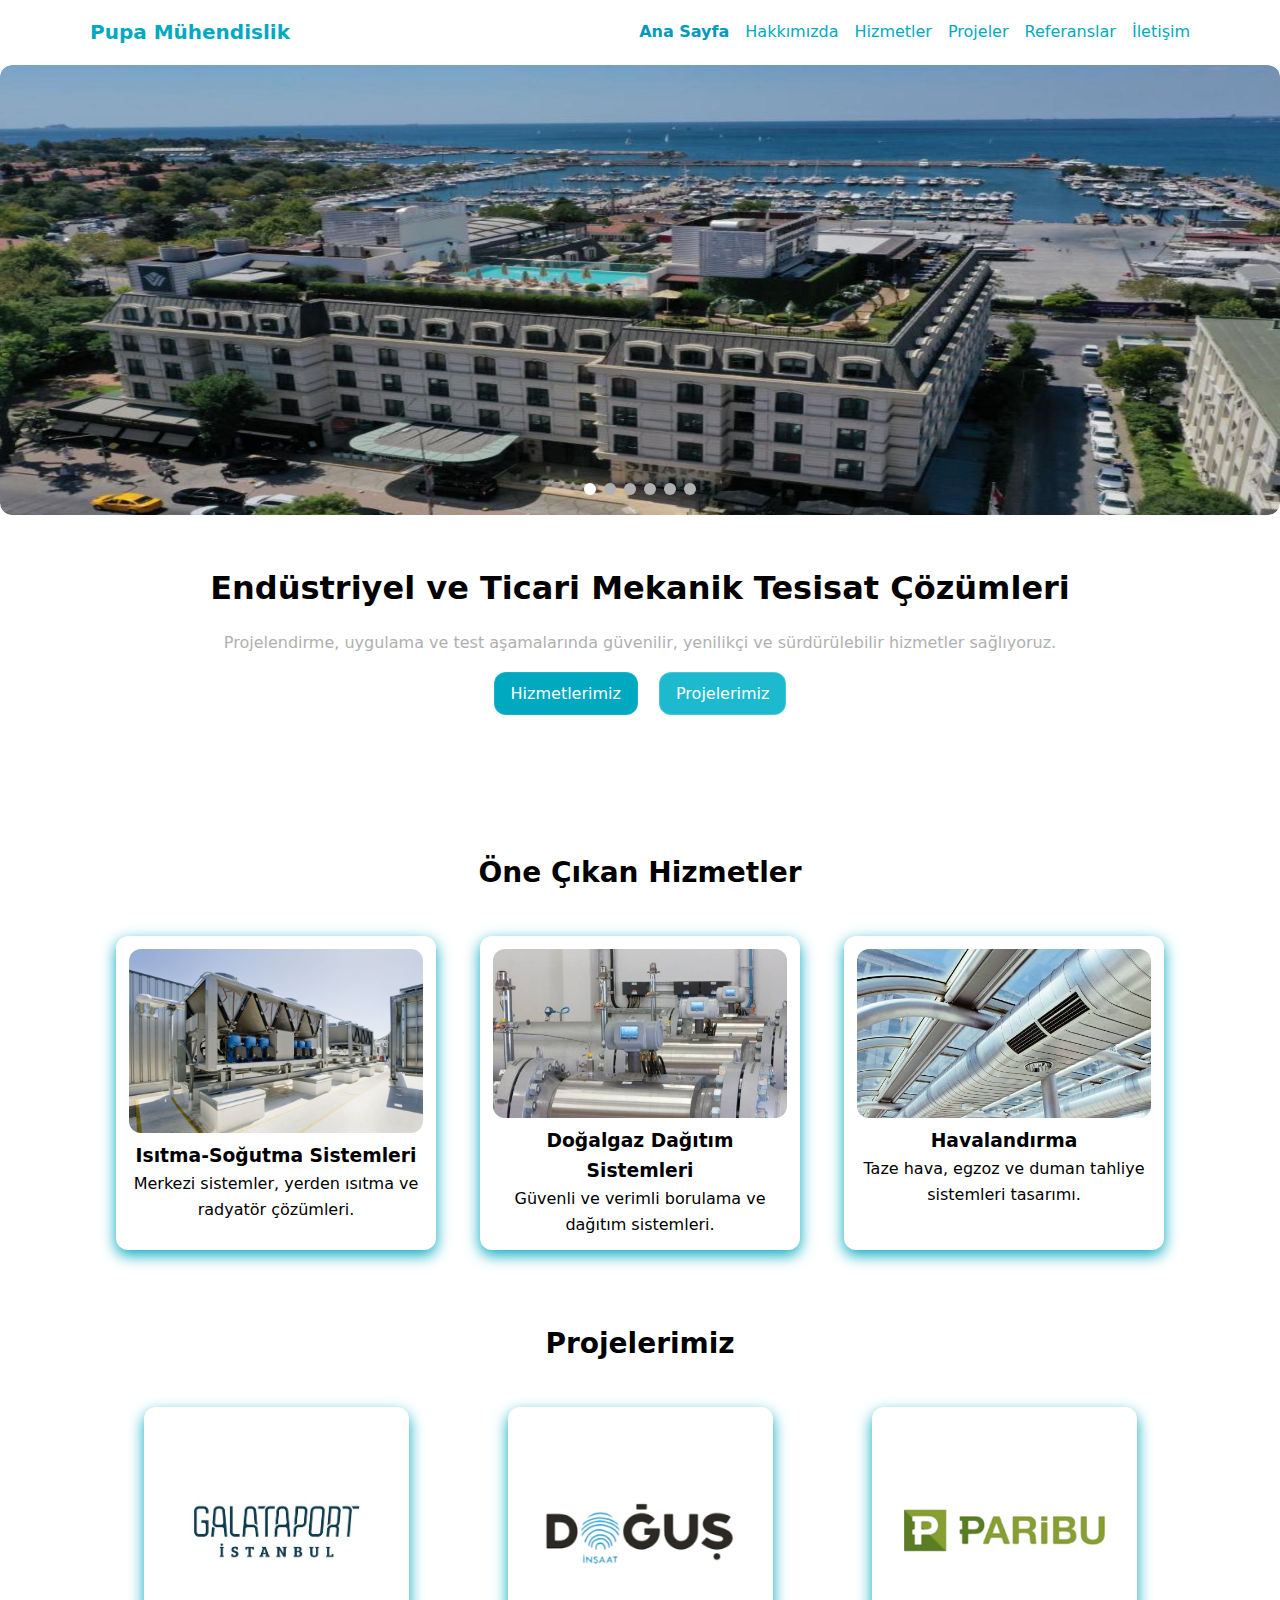
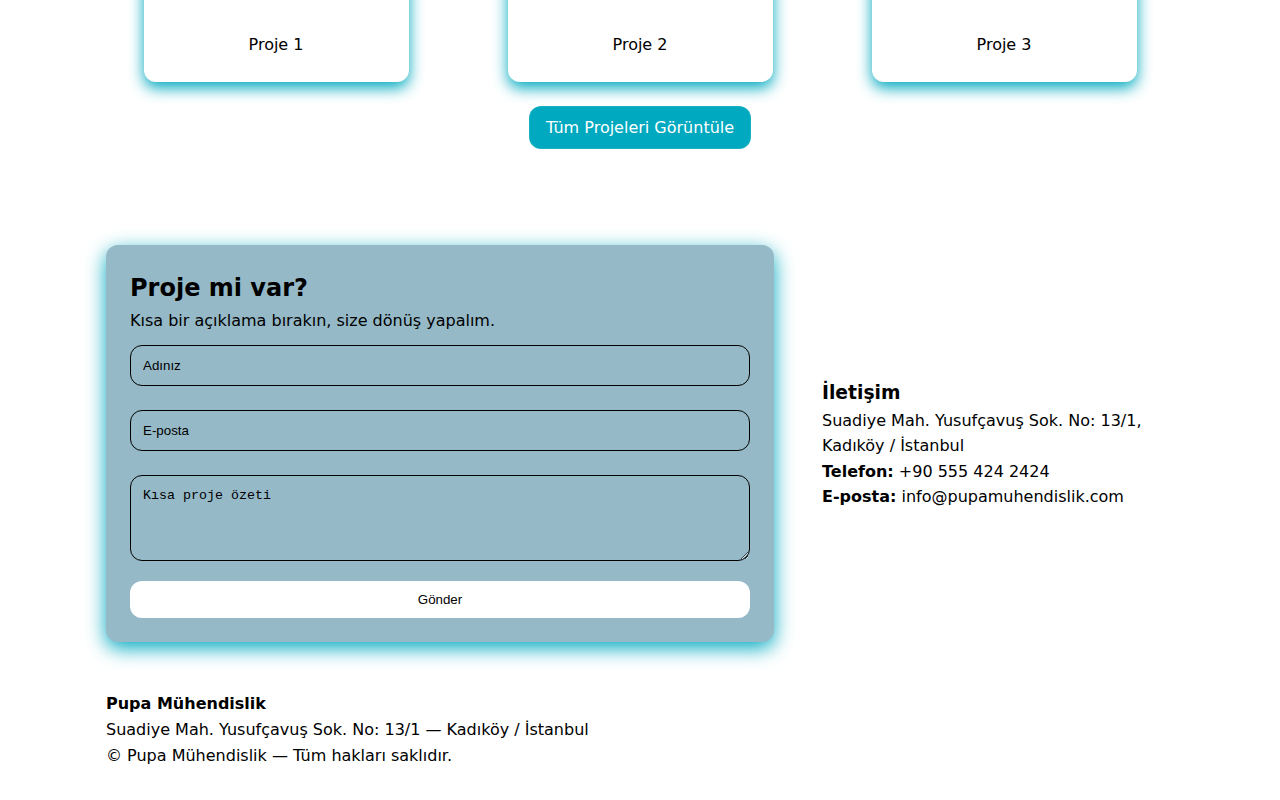
<file: index.html>
<!doctype html>
<html lang="tr">
<head>
  <meta charset="utf-8" />
  <meta name="viewport" content="width=device-width,initial-scale=1" />
  <title>Pupa Mühendislik — Ana Sayfa</title>
  <link rel="stylesheet" href="css/styles.css" />
  <script defer src="js/script.js"></script>
</head>
<body>
  <div id="preloader">
  <img src="img/slider1-1.jpg" alt="Logo">
</div>
  <header class="site-header">
    <div class="container header-inner">
      <a class="brand" href="index.html">Pupa Mühendislik</a>
      <button class="nav-toggle" aria-label="Menüyü aç"><span></span><span></span><span></span></button>
      <nav class="main-nav">
        <ul>
          <li><a href="index.html" class="active">Ana Sayfa</a></li>
          <li><a href="about.html">Hakkımızda</a></li>
          <li><a href="services.html">Hizmetler</a></li>
          <li><a href="projects.html">Projeler</a></li>
          <li><a href="references.html">Referanslar</a></li>
          <li><a href="contact.html" class="btn-contact">İletişim</a></li>
        </ul>
      </nav>
    </div>
  </header>

  <!-- Slider -->
  <section class="hero-slider">
    <div class="slides">
      <div class="slide active"><img src="img/slider2.jpg" alt="Slider 1"></div>
      <div class="slide"><img src="img/slider3.jpg" alt="Slider 2"></div>
      <div class="slide"><img src="img/slider4.jpg" alt="Slider 3"></div>
      <div class="slide"><img src="img/slider5.jpg" alt="Slider 4"></div>
      <div class="slide"><img src="img/slider6.jpg" alt="Slider 5"></div>
      <div class="slide"><img src="img/slider7.jpg" alt="Slider 6"></div>
    </div>
    <div class="dots"></div>
  </section>

  <!-- Hero Text -->
  <section class="hero-text">
    <div class="container">
      <h1>Endüstriyel ve Ticari Mekanik Tesisat Çözümleri</h1>
      <p class="lead">Projelendirme, uygulama ve test aşamalarında güvenilir, yenilikçi ve sürdürülebilir hizmetler sağlıyoruz.</p>
      <div class="hero-cta">
        <a href="services.html" class="btn">Hizmetlerimiz</a>
        <a href="projects.html" class="btn btn-outline">Projelerimiz</a>
      </div>
    </div>
  </section>

  <!-- Services Preview -->
  <section class="section services-preview">
    <div class="container">
      <h2 class="section-title">Öne Çıkan Hizmetler</h2>
      <div class="grid cols-3">
        <article class="card reveal">
          <img src="img/isitma.jpg" alt="Isıtma" />
          <h3>Isıtma-Soğutma Sistemleri</h3>
          <p>Merkezi sistemler, yerden ısıtma ve radyatör çözümleri.</p>
        </article>

        <article class="card reveal">
          <img src="img/dogalgaz.jpg" alt="Soğutma" />
          <h3>Doğalgaz Dağıtım Sistemleri</h3>
          <p>Güvenli ve verimli borulama ve dağıtım sistemleri.</p>
        </article>

        <article class="card reveal">
          <img src="img/havalandirma.jpg" alt="Havalandırma" />
          <h3>Havalandırma</h3>
          <p>Taze hava, egzoz ve duman tahliye sistemleri tasarımı.</p>
        </article>
      </div>
    </div>
  </section>

  <!-- Projects Preview -->
  <section class="section projects-home">
    <div class="container">
      <h2 class="section-title">Projelerimiz</h2>
      <div class="grid cols-3 projects-grid">
        <div class="project-detail"><div class="project-bg"><img src="img/resim10.jpg" alt=""></div><p>Proje 1</p></div>
        <div class="project-detail"><div class="project-bg"><img src="img/resim11.jpg" alt=""></div><p>Proje 2</p></div>
        <div class="project-detail"><div class="project-bg"><img src="img/resim12.jpg" alt=""></div><p>Proje 3</p></div>
      </div>
      <div style="text-align:center; margin-top:1.5rem;">
        <a href="projects.html" class="btn">Tüm Projeleri Görüntüle</a>
      </div>
    </div>
  </section>

  <!-- Quick Contact -->
  <section class="section quick-contact">
    <div class="container contact-grid">
      <div class="contact-card reveal">
        <h2>Proje mi var?</h2>
        <p>Kısa bir açıklama bırakın, size dönüş yapalım.</p>
        <form class="contact-form" id="quickContact" onsubmit="return false;">
          <input type="text" name="name" placeholder="Adınız" required />
          <input type="email" name="email" placeholder="E-posta" required />
          <textarea name="message" placeholder="Kısa proje özeti" rows="4" required></textarea>
          <button class="btn" type="submit">Gönder</button>
        </form>
      </div>

      <div class="contact-info reveal">
        <h3>İletişim</h3>
        <p>Suadiye Mah. Yusufçavuş Sok. No: 13/1, Kadıköy / İstanbul</p>
        <p><strong>Telefon:</strong> +90 555 424 2424</p>
        <p><strong>E-posta:</strong> info@pupamuhendislik.com</p>
      </div>
    </div>
  </section>

  <footer class="site-footer">
    <div class="container footer-inner">
      <div>
        <strong>Pupa Mühendislik</strong>
        <p>Suadiye Mah. Yusufçavuş Sok. No: 13/1 — Kadıköy / İstanbul</p>
      </div>
      <div>
        <p>© <span id="year"></span> Pupa Mühendislik — Tüm hakları saklıdır.</p>
      </div>
    </div>
  </footer>
</body>
</html>
</file>
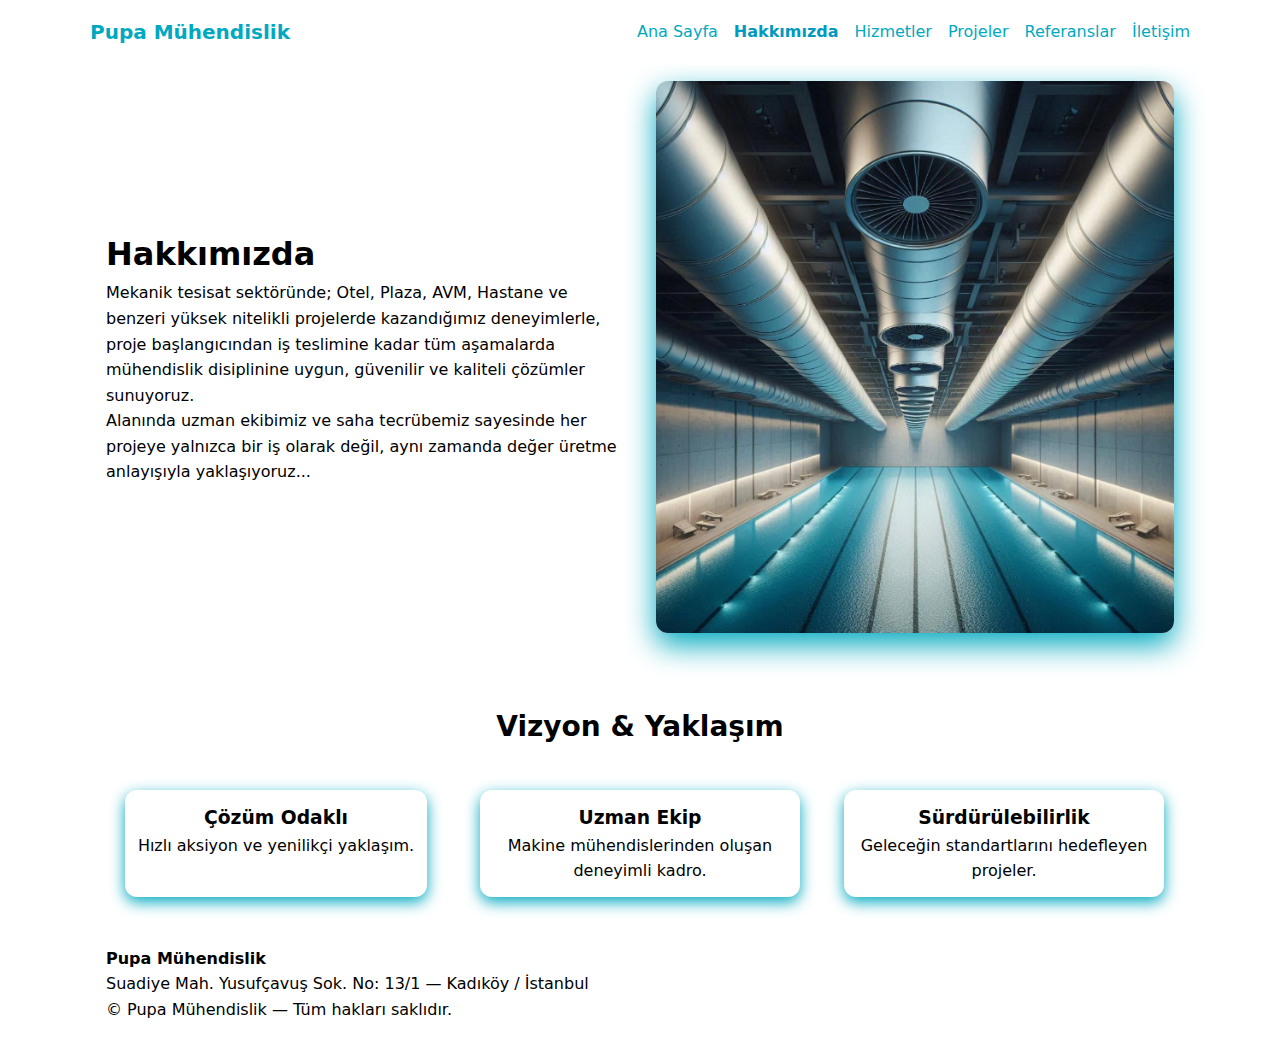
<file: about.html>
<!doctype html>
<html lang="tr">
<head>
  <meta charset="utf-8" />
  <meta name="viewport" content="width=device-width,initial-scale=1" />
  <title>Hakkımızda — Pupa Mühendislik</title>
  <link rel="stylesheet" href="css/styles.css" />
  <script defer src="js/script.js"></script>
</head>
<body class="theme-light">
  <header class="site-header">
    <div class="container header-inner">
      <a class="brand" href="index.html">Pupa Mühendislik</a>
      <button class="nav-toggle" aria-label="Menüyü aç"><span></span><span></span><span></span></button>
      <nav class="main-nav">
        <ul>
          <li><a href="index.html">Ana Sayfa</a></li>
          <li><a href="about.html" class="active">Hakkımızda</a></li>
          <li><a href="services.html">Hizmetler</a></li>
          <li><a href="projects.html">Projeler</a></li>
          <li><a href="references.html">Referanslar</a></li>
          <li><a href="contact.html" class="btn-contact">İletişim</a></li>
        </ul>
      </nav>
    </div>
  </header>

  <main>
    <section class="section about-hero">
      <div class="container about-inner">
        <div class="about-left">
          <h1>Hakkımızda</h1>
          <p>Mekanik tesisat sektöründe; Otel, Plaza, AVM, Hastane ve benzeri yüksek nitelikli projelerde kazandığımız deneyimlerle, proje başlangıcından iş teslimine kadar tüm aşamalarda mühendislik disiplinine uygun, güvenilir ve kaliteli çözümler sunuyoruz.</p>
          <p>Alanında uzman ekibimiz ve saha tecrübemiz sayesinde her projeye yalnızca bir iş olarak değil, aynı zamanda değer üretme anlayışıyla yaklaşıyoruz...</p>
        </div>
        <div class="about-right">
          <div class="about-image">
            <img src="img/Resim1.jpg" alt="Hakkımızda görsel">
          </div>
        </div>
      </div>
    </section>
    <section class="section values">
      <div class="container">
        <h2 class="section-title">Vizyon & Yaklaşım</h2>
        <div class="grid cols-3">
          <div class="feature card reveal">
            <h3>Çözüm Odaklı</h3>
            <p>Hızlı aksiyon ve yenilikçi yaklaşım.</p>
            <br>
          </div>
          <div class="feature card reveal">
            <h3>Uzman Ekip</h3>
            <p>Makine mühendislerinden oluşan deneyimli kadro.</p>
          </div>
          <div class="feature card reveal">
            <h3>Sürdürülebilirlik</h3>
            <p>Geleceğin standartlarını hedefleyen projeler.</p>
          </div>
        </div>
      </div>
    </section>
  </main>

  <footer class="site-footer">
    <div class="container footer-inner">
      <div>
        <strong>Pupa Mühendislik</strong>
        <p>Suadiye Mah. Yusufçavuş Sok. No: 13/1 — Kadıköy / İstanbul</p>
      </div>
      <div>
        <p>© <span id="year2"></span> Pupa Mühendislik — Tüm hakları saklıdır.</p>
      </div>
    </div>
  </footer>
</body>
</html>
</file>
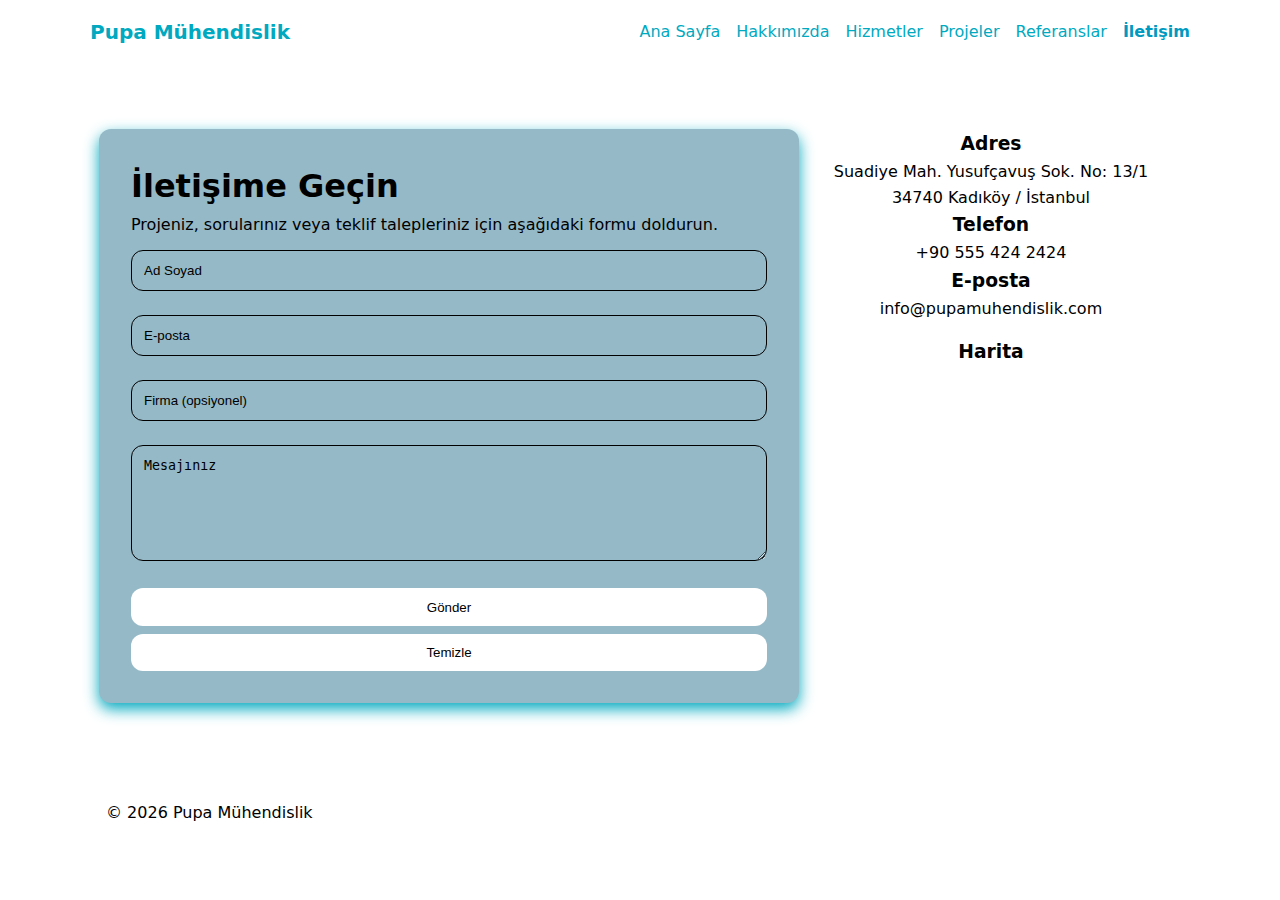
<file: contact.html>
<!doctype html>
<html lang="tr">
<head>
  <meta charset="utf-8" />
  <meta name="viewport" content="width=device-width,initial-scale=1" />
  <title>İletişim — Pupa Mühendislik</title>
  <link rel="stylesheet" href="css/styles.css" />
  <script defer src="js/script.js"></script>
</head>
<body>
  <header class="site-header">
    <div class="container header-inner">
      <a class="brand" href="index.html">Pupa Mühendislik</a>
      <button class="nav-toggle" aria-label="Menüyü aç"><span></span><span></span><span></span></button>
      <nav class="main-nav">
        <ul>
          <li><a href="index.html">Ana Sayfa</a></li>
          <li><a href="about.html">Hakkımızda</a></li>
          <li><a href="services.html">Hizmetler</a></li>
          <li><a href="projects.html">Projeler</a></li>
          <li><a href="references.html">Referanslar</a></li>
          <li><a href="contact.html" class="active btn-contact">İletişim</a></li>
        </ul>
      </nav>
    </div>
  </header>

  <main>
    <section class="section contact-section">
      <div class="container contact-page-grid">
        <div class="contact-left reveal">
          <h1>İletişime Geçin</h1>
          <p class="lead">Projeniz, sorularınız veya teklif talepleriniz için aşağıdaki formu doldurun.</p>

          <form id="contactForm" class="contact-form" onsubmit="handleContactSubmit(event)">
            <div class="form-row">
              <input type="text" name="name" placeholder="Ad Soyad" required />
              <input type="email" name="email" placeholder="E-posta" required />
            </div>
            <input type="text" name="company" placeholder="Firma (opsiyonel)" />
            <textarea name="message" placeholder="Mesajınız" rows="6" required></textarea>

            <div class="form-actions">
              <button class="btn" type="submit">Gönder</button>
              <button class="btn btn-outline" type="reset">Temizle</button>
            </div>
          </form>
        </div>

        <aside class="contact-right reveal">
          <div class="card">
            <h3>Adres</h3>
            <p>Suadiye Mah. Yusufçavuş Sok. No: 13/1<br/>34740 Kadıköy / İstanbul</p>
            <h3>Telefon</h3>
            <p>+90 555 424 2424</p>
            <h3>E-posta</h3>
            <p>info@pupamuhendislik.com</p>
          </div>

          <div class="card">
            <h3>Harita</h3>
            <div class="map-placeholder">
              <iframe
    src="https://www.google.com/maps/embed?pb=!1m18!1m12!1m3!1d3023.123456!2d29.054321!3d40.980123!2m3!1f0!2f0!3f0!3m2!1i1024!2i768!4f13.1!3m3!1m2!1s0x14caaaaa1111!2sSuadiye%20Mah.%20Yusuf%C3%A7av%C5%9F%20Sok.%20No%3A%201%2C%2034740%20Kad%C4%B1k%C3%B6y%20%2F%20%C4%B0stanbul!5e0!3m2!1str!2str!4v1234567890"
    width="100%"
    height="250"
    style="border:0;"
    allowfullscreen=""
    loading="lazy"
    referrerpolicy="no-referrer-when-downgrade">
  </iframe>
            </div>
          </div>
        </aside>
      </div>
    </section>
  </main>

  <footer class="site-footer">
    <div class="container footer-inner">
      <p>© <span id="year-contact"></span> Pupa Mühendislik</p>
    </div>
  </footer>

  <script>
    document.getElementById("year-contact").textContent = new Date().getFullYear();
  </script>
</body>
</html>
</file>
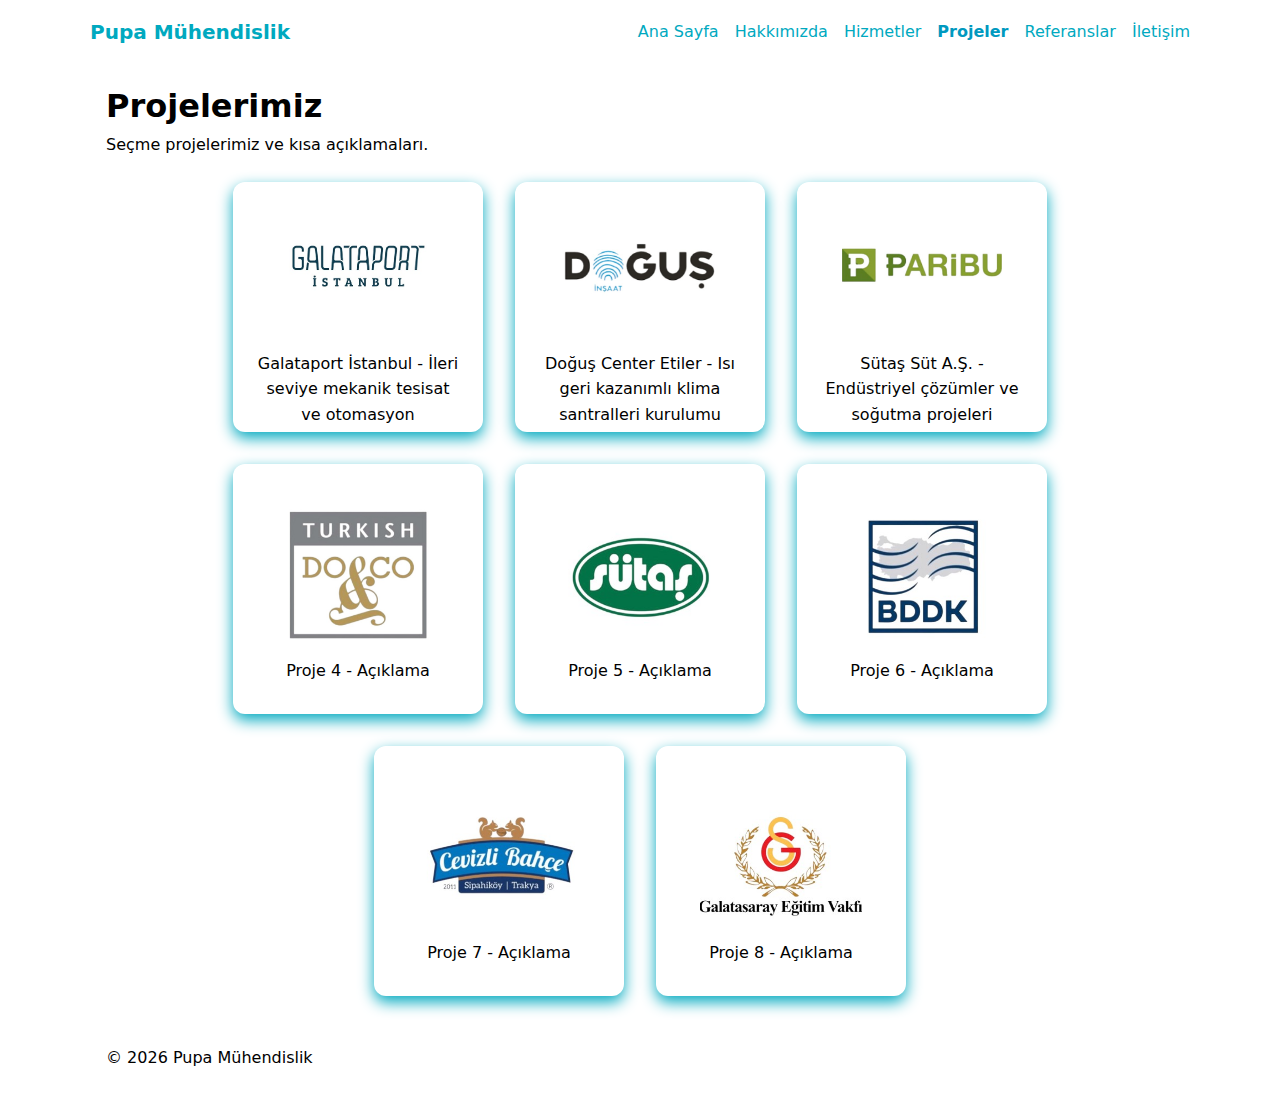
<file: projects.html>
<!doctype html>
<html lang="tr">
<head>
  <meta charset="utf-8" />
  <meta name="viewport" content="width=device-width,initial-scale=1" />
  <title>Projeler — Pupa Mühendislik</title>
  <link rel="stylesheet" href="css/styles.css" />
  <script defer src="js/script.js"></script>
</head>
<body>
  <header class="site-header">
    <div class="container header-inner">
      <a class="brand" href="index.html">Pupa Mühendislik</a>
      <button class="nav-toggle" aria-label="Menüyü aç"><span></span><span></span><span></span></button>
      <nav class="main-nav">
        <ul>
          <li><a href="index.html">Ana Sayfa</a></li>
          <li><a href="about.html">Hakkımızda</a></li>
          <li><a href="services.html">Hizmetler</a></li>
          <li><a href="projects.html" class="active">Projeler</a></li>
          <li><a href="references.html">Referanslar</a></li>
          <li><a href="contact.html" class="btn-contact">İletişim</a></li>
        </ul>
      </nav>
    </div>
  </header>

  <main>
    <section class="section projects-section">
      <div class="container">
        <h1>Projelerimiz</h1>
        <p class="lead">Seçme projelerimiz ve kısa açıklamaları.</p>

        <div class="grid cols-3 projects-list">
          <div class="project-detail card reveal">
            <img src="img/resim10.jpg" alt="Proje 1">
            <p>Galataport İstanbul - İleri seviye mekanik tesisat ve otomasyon</p>
          </div>
          <div class="project-detail card reveal">
            <img src="img/resim11.jpg" alt="Proje 2">
            <p>Doğuş Center Etiler - Isı geri kazanımlı klima santralleri kurulumu</p>
          </div>
          <div class="project-detail card reveal">
            <img src="img/resim12.jpg" alt="Proje 3">
            <p>Sütaş Süt A.Ş. - Endüstriyel çözümler ve soğutma projeleri</p>
          </div>
          <div class="project-detail card reveal">
            <img src="img/resim13.jpg" alt="Proje 4">
            <p>Proje 4 - Açıklama</p>
          </div>
          <div class="project-detail card reveal">
            <img src="img/resim14.jpg" alt="Proje 5">
            <p>Proje 5 - Açıklama</p>
          </div>
          <div class="project-detail card reveal">
            <img src="img/resim15.jpg" alt="Proje 6">
            <p>Proje 6 - Açıklama</p>
          </div>
          <div class="project-detail card reveal">
            <img src="img/resim16.jpg" alt="Proje 7">
            <p>Proje 7 - Açıklama</p>
          </div>
          <div class="project-detail card reveal">
            <img src="img/resim17.jpg" alt="Proje 8">
            <p>Proje 8 - Açıklama</p>
          </div>
        </div>
      </div>
    </section>
  </main>

  <footer class="site-footer">
    <div class="container footer-inner">
      <p>© <span id="year-projects"></span> Pupa Mühendislik</p>
    </div>
  </footer>

  <script>
    document.getElementById("year-projects").textContent = new Date().getFullYear();
  </script>
</body>
</html>
</file>
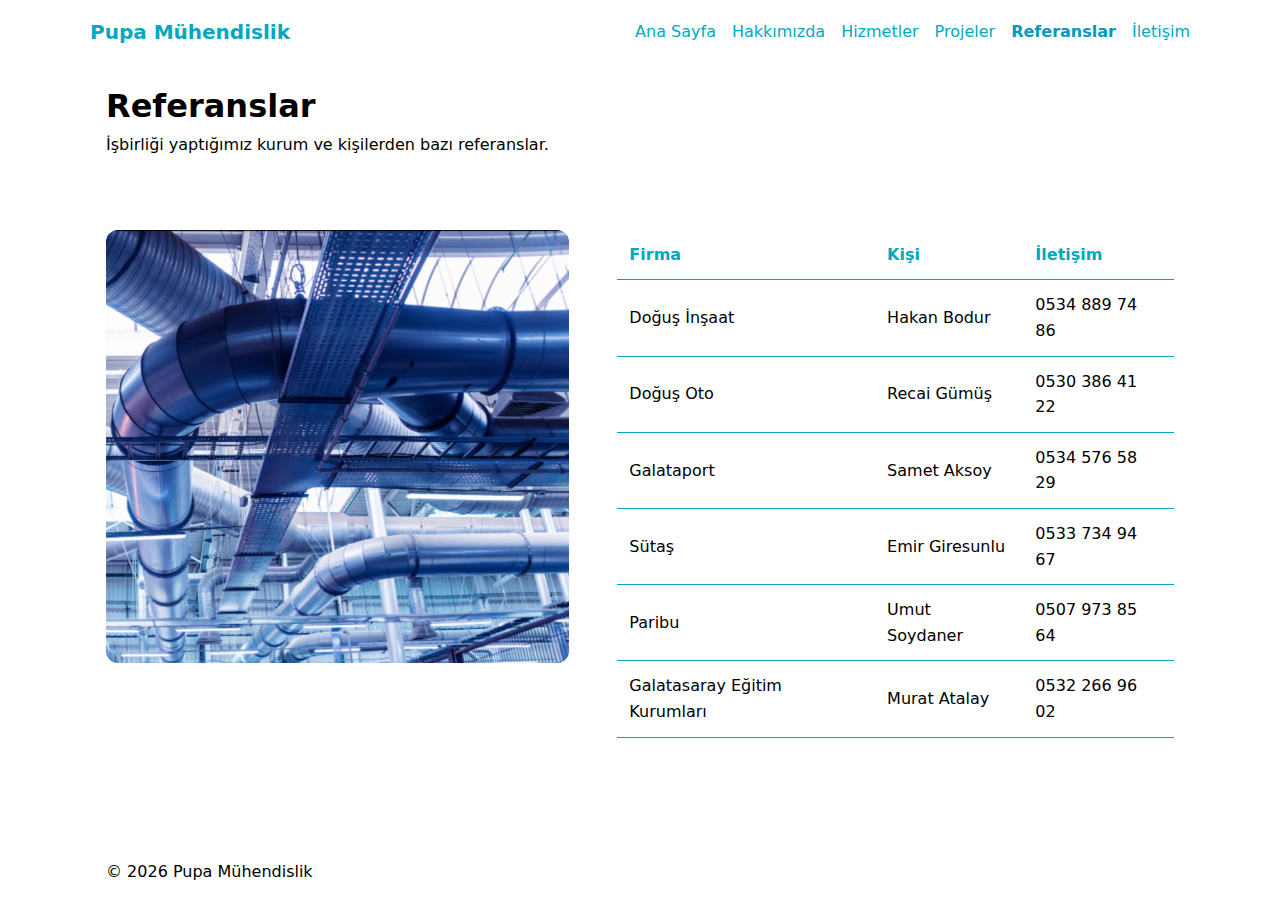
<file: references.html>
<!doctype html>
<html lang="tr">
<head>
  <meta charset="utf-8" />
  <meta name="viewport" content="width=device-width,initial-scale=1" />
  <title>Referanslar — Pupa Mühendislik</title>
  <link rel="stylesheet" href="css/styles.css" />
  <script defer src="js/script.js"></script>
</head>
<body>
  <header class="site-header">
    <div class="container header-inner">
      <a class="brand" href="index.html">Pupa Mühendislik</a>
      <button class="nav-toggle" aria-label="Menüyü aç"><span></span><span></span><span></span></button>
      <nav class="main-nav">
        <ul>
          <li><a href="index.html">Ana Sayfa</a></li>
          <li><a href="about.html">Hakkımızda</a></li>
          <li><a href="services.html">Hizmetler</a></li>
          <li><a href="projects.html">Projeler</a></li>
          <li><a href="references.html" class="active">Referanslar</a></li>
          <li><a href="contact.html" class="btn-contact">İletişim</a></li>
        </ul>
      </nav>
    </div>
  </header>

  <main>
    <section class="section">
      <div class="container">
        <h1>Referanslar</h1>
        <p class="lead">İşbirliği yaptığımız kurum ve kişilerden bazı referanslar.</p>

        <div class="refs-layout references-section">
          <!-- Görsel -->
          <div class="refs-image reveal">
            <img src="img/Resim8.jpg" alt="Referans görsel" />
          </div>

          <!-- Tablo -->
          <div class="refs-table reveal">
            <table>
              <thead>
                <tr><th>Firma</th><th>Kişi</th><th>İletişim</th></tr>
              </thead>
              <tbody>
                <tr><td>Doğuş İnşaat</td><td>Hakan Bodur</td><td>0534 889 74 86</td></tr>
                <tr><td>Doğuş Oto</td><td>Recai Gümüş</td><td>0530 386 41 22</td></tr>
                <tr><td>Galataport</td><td>Samet Aksoy</td><td>0534 576 58 29</td></tr>
                <tr><td>Sütaş</td><td>Emir Giresunlu</td><td>0533 734 94 67</td></tr>
                <tr><td>Paribu</td><td>Umut Soydaner</td><td>0507 973 85 64</td></tr>
                <tr><td>Galatasaray Eğitim Kurumları</td><td>Murat Atalay</td><td>0532 266 96 02</td></tr>
              </tbody>
            </table>
          </div>
        </div>
      </div>
    </section>
  </main>

  <footer class="site-footer">
    <div class="container footer-inner">
      <p>© <span id="year-references"></span> Pupa Mühendislik</p>
    </div>
  </footer>

  <script>
    document.getElementById("year-references").textContent = new Date().getFullYear();
  </script>
</body>
</html>
</file>
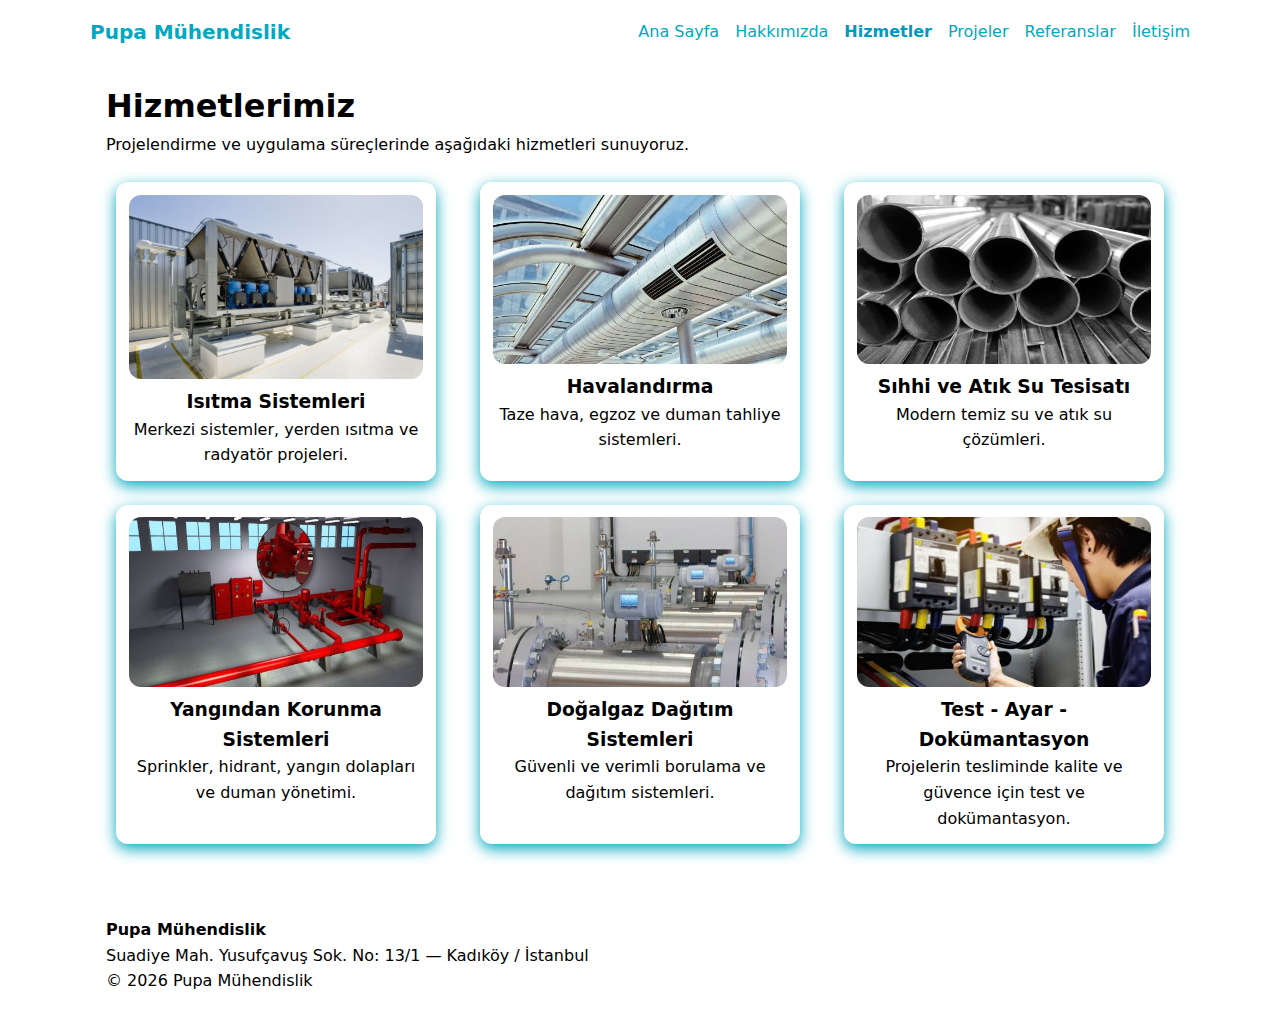
<file: services.html>
<!doctype html>
<html lang="tr">
<head>
  <meta charset="utf-8" />
  <meta name="viewport" content="width=device-width,initial-scale=1" />
  <title>Hizmetler — Pupa Mühendislik</title>
  <link rel="stylesheet" href="css/styles.css" />
  <script defer src="js/script.js"></script>
</head>
<body>
  <header class="site-header">
    <div class="container header-inner">
      <a class="brand" href="index.html">Pupa Mühendislik</a>
      <button class="nav-toggle" aria-label="Menüyü aç"><span></span><span></span><span></span></button>
      <nav class="main-nav">
        <ul>
          <li><a href="index.html">Ana Sayfa</a></li>
          <li><a href="about.html">Hakkımızda</a></li>
          <li><a href="services.html" class="active">Hizmetler</a></li>
          <li><a href="projects.html">Projeler</a></li>
          <li><a href="references.html">Referanslar</a></li>
          <li><a href="contact.html" class="btn-contact">İletişim</a></li>
        </ul>
      </nav>
    </div>
  </header>

  <main>
    <section class="section services-section">
      <div class="container">
        <h1>Hizmetlerimiz</h1>
        <p class="lead">Projelendirme ve uygulama süreçlerinde aşağıdaki hizmetleri sunuyoruz.</p>

        <div class="grid cols-3 services-list">
          <article class="service card reveal">
            <img src="img/isitma.jpg" alt="Isıtma-Soğutma Sistemleri" />
            <h3>Isıtma Sistemleri</h3>
            <p>Merkezi sistemler, yerden ısıtma ve radyatör projeleri.</p>
          </article>

          <article class="service card reveal">
            <img src="img/havalandirma.jpg" alt="Havalandırma" />
            <h3>Havalandırma</h3>
            <p>Taze hava, egzoz ve duman tahliye sistemleri.</p>
          </article>

          <article class="service card reveal">
            <img src="img/tesisat.jpg" alt="Sıhhi Tesisat" />
            <h3>Sıhhi ve Atık Su Tesisatı</h3>
            <p>Modern temiz su ve atık su çözümleri.</p>
          </article>

          <article class="service card reveal">
            <img src="img/yangin.jpg" alt="Yangın" />
            <h3>Yangından Korunma Sistemleri</h3>
            <p>Sprinkler, hidrant, yangın dolapları ve duman yönetimi.</p>
          </article>

          <article class="service card reveal">
            <img src="img/dogalgaz.jpg" alt="Doğalgaz" />
            <h3>Doğalgaz Dağıtım Sistemleri</h3>
            <p>Güvenli ve verimli borulama ve dağıtım sistemleri.</p>
          </article>

          <article class="service card reveal">
            <img src="img/test.jpg" alt="Test ve Dokümantasyon" />
            <h3>Test - Ayar - Dokümantasyon</h3>
            <p>Projelerin tesliminde kalite ve güvence için test ve dokümantasyon.</p>
          </article>
        </div>
      </div>
    </section>
  </main>

  <footer class="site-footer">
    <div class="container footer-inner">
      <div>
        <strong>Pupa Mühendislik</strong>
        <p>Suadiye Mah. Yusufçavuş Sok. No: 13/1 — Kadıköy / İstanbul</p>
      </div>
      <div>
        <p>© <span id="year-services"></span> Pupa Mühendislik</p>
      </div>
    </div>
  </footer>

  <script>
    document.getElementById("year-services").textContent = new Date().getFullYear();
  </script>
</body>
</html>
</file>
<file: css/styles.css>
/* ===============================
   Global Variables & Reset
=================================*/
:root {
  --bg: #ffffff;
  --surface: #ffffff;
  --text: #00000;
  --muted: #b0b0b0;
  --accent: #ffffff;
  --shadow: #00a9bf;
  --radius: 12px;
  --gap: 1.5rem;
  --container: 1100px;
  --blue: #00a9bf;
  font-family: "Poppins", Inter, system-ui, -apple-system, "Segoe UI", Roboto, Arial, sans-serif;
  line-height: 1.6;
}

* { box-sizing: border-box; margin:0; padding:0; }
html, body { height:100%; background-color: var(--bg); color: var(--text); }
img { max-width: 100%; display: block; }
a { text-decoration: none; color: var(--muted); transition: all 0.2s; }
a:hover { color: var(--accent); }

/* ===============================
   Container
=================================*/
.container { max-width: var(--container); margin: 0 auto; padding: 1rem; }

/* ===============================
   Header
=================================*/
.site-header {
  position: sticky; top:0; z-index: 100;
  background-color: var(--surface);
  border-bottom: 1px solid rgba(255,255,255,0.05);
}
.header-inner { display: flex; align-items: center; justify-content: space-between; padding: 1rem 0; }
.brand { font-weight: 700; font-size: 1.25rem; color: var(--blue); }
.main-nav ul { display: flex; list-style: none; gap: 1rem; }
.main-nav a { color: var(--blue); }
.main-nav a.active { color: #0099bf; font-weight: 600; }
.nav-toggle { display: none; background:none; border:none; cursor:pointer; flex-direction: column; justify-content: space-around; height: 24px; width: 30px; }
.nav-toggle span { display: block; height: 2px; width: 100%; background: var(--blue); border-radius: 2px; }

/* ===============================
   Hero Slider
=================================*/
.hero-slider { position: relative; width: 100%; overflow: hidden; margin-bottom: 2rem; border-radius: var(--radius); }
.slides { display: flex; transition: transform 0.7s ease-in-out; }
.slide { min-width: 100%; transition: opacity 0.7s ease-in-out; }
.slide img { width: 100%; height: 450px; object-fit: fill; border-radius: var(--radius); display: block; }
.dots { position: absolute; bottom: 20px; left:50%; transform: translateX(-50%); display:flex; gap:8px; z-index:10; }
.dot { width: 12px; height: 12px; border-radius: 50%; background: var(--muted); cursor:pointer; transition: all 0.3s; }
.dot.active { background: var(--accent); }

/* ===============================
   Hero Text
=================================*/
.hero-text { text-align: center; margin-bottom: 4rem; }
.hero-text h1 { font-size: 2rem; margin-bottom: 1rem; }
.hero-text .lead { color: var(--muted); margin-bottom: 1rem; }
.hero-cta .btn { margin: 0 0.5rem; }

/* ===============================
   Buttons
=================================*/
.btn { display: inline-block; padding: 0.5rem 1rem; border-radius: var(--radius); background: var(--blue); border: 1px solid rgba(255,255,255,0.1); color: var(--accent); cursor:pointer; transition: all 0.2s; }
.btn:hover { transform: translateY(-2px); box-shadow: 0 5px 15px var(--shadow); }
.btn-outline { background-color: #1dbacf; border:1px solid rgba(255,255,255,0.2); }

/* ===============================
   Grid / Cards
=================================*/
.grid { display: grid; gap: var(--gap); justify-items: center; }
.cols-3 { grid-template-columns: repeat(3, 1fr); }
.cols-2 { grid-template-columns: repeat(2, 1fr); }
.card { background: var(--surface); padding:0.8rem; border-radius: var(--radius); box-shadow: 0 5px 15px var(--shadow); transition: transform 0.2s; max-width: 320px; text-align: center; }
.card:hover { transform: translateY(-3px); }
.card img { border-radius: var(--radius); margin-bottom: 0.5rem; max-height: 200px; object-fit: cover; }

/* ===============================
   Projects
=================================*/
.project-detail {
  background: var(--surface);
  border-radius: var(--radius);
  padding: 2rem; /* Kart içi boşluk arttı */
  box-shadow: 0 6px 15px var(--shadow);
  text-align: center;
  max-width: 265px;  /* Kart genişliğini burada artırabilirsin */
  height: 275px;      /* Kart yüksekliği */
  display: flex;
  flex-direction: column;
  justify-content: center;
  align-items: center;
}

.projects-grid {
  display: grid;
  grid-template-columns: repeat(3, 1fr);
  gap: 1; /* Kartlar arası boşluk */
  justify-content: center; /* Ortalar */
}

/* Sadece projeler sayfasındaki project-detail kartları */
.projects-section .projects-list {
  margin-top: 1.5rem;
  display: flex;
  flex-wrap: wrap;
  justify-content: center; /* Kartları yatayda ortalar */
  gap: 2rem; /* Kartlar arası boşluk */
}

.projects-section .project-detail {
  background: var(--surface);
  border-radius: var(--radius);
  padding: 1.5rem;
  box-shadow: 0 6px 15px var(--shadow);
  text-align: center;
  max-width: 250px; /* Kart genişliği */
  min-width: 250px; /* Küçük ekranlarda kartlar daralmasın */
  height: 250px;    /* Kart yüksekliği */
  display: flex;
  flex-direction: column;
  justify-content: center;
  align-items: center;
}

.projects-section .project-detail img {
  max-height: 160px;
  width: auto;
  margin-bottom: 0.3rem;
  object-fit: contain;
}

/* ===============================
   References
=================================*/
/* ===============================
   References
=================================*/
.references-section {
  padding: 3rem 0;
}

.references-container {
  max-width: 1200px; /* Container genişliği */
  margin: 0 auto;    /* Ortala */
  display: flex;
  gap: 2rem;
  flex-wrap: wrap;
  justify-content: center; /* İçerikleri yatayda ortala */
  align-items: flex-start;
}

.references-image {
  flex: 1 1 400px; /* Görsel kısmı */
  text-align: center;
}

.references-image img {
  max-width: 100%;
  border-radius: 12px;
}

.references-info {
  flex: 1 1 400px; /* Firma/iletişim kısmı */
  background: var(--surface);
  padding: 1.5rem;
  border-radius: var(--radius);
  box-shadow: 0 6px 15px var(--shadow);
}

.references-info table {
  width: 100%;
  border-collapse: collapse;
  color: var(--text);
}

.references-info th,
.references-info td {
  padding: 0.75rem;
  border-bottom: 1px solid rgba(255, 255, 255, 0.1);
  text-align: left;
}

.references-info th {
  font-weight: 600;
  color: var(--accent);
}

/* Responsive */
@media (max-width: 1024px) {
  .references-container {
    flex-direction: column;
    align-items: center;
  }
  .references-image,
  .references-info {
    flex: 1 1 100%;
  }
}

.refs-layout {
  display: flex;
  gap: 3rem; /* Görsel ve tablo arası boşluk */
  flex-wrap: wrap;
  align-items: flex-start;
}

.refs-image {
  flex: 1 1 370px; /* Maksimum genişlik 400px, responsive */
}

.refs-image img {
  width: 100%;
  border-radius: var(--radius);
  object-fit: cover;
}

.refs-table {
  flex: 2 1 370px; /* Tablo kısmı genişler */
  overflow-x: auto; /* Taşmaları önlemek için */
}

.refs-table table {
  width: 100%;
  border-collapse: collapse;
  color: var(--text);
}

.refs-table th, .refs-table td {
  padding: 0.75rem;
  border-bottom: 1px solid var(--blue);
  text-align: left;
}

.refs-table th {
  font-weight: 600;
  color: var(--blue);
}

.references-section {
  margin: 1.5rem 0 1.5rem 0;
}

/* Responsive */
@media (max-width: 768px) {
  .refs-layout {
    flex-direction: column;
  }
  .refs-image, .refs-table {
    flex: 1 1 100%;
  }
}

/* ===============================
   Contact
=================================*/
.contact-section {
  padding: 3rem 1rem;
  overflow-x: hidden;
}

.contact-page-grid {
  display: flex;
  gap: 2rem;
  flex-wrap: wrap;
  justify-content: center;
  max-width: 1200px; /* Sayfa içi sınırlama */
  margin: 0 auto;
  box-sizing: border-box;
}

/* Sol taraf (Form) */
.contact-left {
  background: #95B9C7;
  padding: 2rem;
  border-radius: var(--radius);
  box-shadow: 0 6px 15px var(--shadow);
  flex: 1 1 100%; /* Artık tamamen sığacak */
  max-width: 700px; /* Formun genişliği sınırlı */
  box-sizing: border-box;
}

/* Sağ taraf (Bilgiler & Harita) */
.contact-right {
  flex: 1 1 100%;
  max-width: 350px; /* Kart genişliği sınırlandı */
  box-sizing: border-box;
}

.contact-right .card {
  background: transparent;
  box-shadow: none;
  padding: 0;
  margin-bottom: 1rem;
}

.form-actions .btn {
  margin-top: .5rem;
  color: var(--text);
}


/* Responsive */
@media (min-width: 769px) {
  .contact-page-grid {
    flex-direction: row;
    align-items: flex-start;
  }

  .contact-left {
    flex: 2 1 60%;
  }

  .contact-right {
    flex: 1 1 30%;
  }
}

@media (max-width: 768px) {
  .contact-page-grid {
    flex-direction: column;
    align-items: center;
  }

  .contact-left,
  .contact-right {
    flex: 1 1 100%;
    max-width: 100%;
  }

  .contact-left .form-actions {
    flex-direction: column;
  }
}

@media (max-width: 480px) {
  .contact-left {
    padding: 1.2rem;
  }
  .contact-right .card {
    padding: 1rem;
  }
  .map-placeholder iframe {
    min-height: 180px;
  }
}


/* ===============================
   Services
=================================*/
.services-list {
  margin: 1.5rem 0 1.5rem 0;
}

/* ===============================
   About
=================================*/

.about-inner {
  display: flex;
  align-items: center;
  gap: 2rem;
  flex-wrap: wrap; /* Mobile için üst üste gelsin */
}

.about-left {
  flex: 1;
}

.about-right {
  flex: 1;
  display: flex;
  justify-content: center;
}

.about-image {
  border-radius: var(--radius);
  overflow: hidden;
  box-shadow: 0 12px 30px var(--shadow);
}

.about-image img {
  width: 100%;
  height: auto;
  object-fit: cover;
}

/* Responsive */
@media (max-width: 768px) {
  .about-inner {
    flex-direction: column;
    text-align: center;
  }

  .about-right {
    justify-content: center;
  }
}


/* ===============================
   Quick Contact
=================================*/
/* Quick Contact */
.contact-grid {
  display: flex;
  gap: 2rem;
  flex-wrap: wrap;
  justify-content: center;
  margin-top: 4rem;
}

/* Form Kartı */
.contact-card {
  flex: 1 1 600px; /* Genişlik arttı */
  background: #95B9C7;
  padding: 1.5rem;
  border-radius: var(--radius);
  box-shadow: 0 6px 20px var(--shadow);
}

.contact-card .btn {
  color: var(--text);
}

/* Form input/textarea */
.contact-form input,
.contact-form textarea {
  width: 100%;
  padding: 0.75rem;
  margin-top: 0.75rem;
  margin-bottom: 0.75rem;
  border-radius: var(--radius);
  border: 1px solid;
  background: transparent;
}

input, textarea, select {
  border: 1px solid #00000;
}

input:focus,
textarea:focus,
select:focus {
  outline: none;
  border-color: #00a9bf;
  box-shadow: 0 0 0 3px rgba(0, 169, 191, 0.1);
}

input::placeholder,
textarea::placeholder {
  color: var(--text);
  opacity: 1;
}

/* Gönder Butonu */
.contact-form button {
  width: 100%;
  padding: 0.7rem;
  border-radius: var(--radius);
  border: none;
  background: var(--accent);
  color: var(--bg);
  cursor: pointer;
  transition: all 0.2s;
}
.contact-form button:hover {
  background: rgba(255,255,255,0.85);
}

/* İletişim Bilgileri */
.contact-info {
  flex: 1 1 300px;
  padding-left: 1rem;
  display: flex;
  flex-direction: column;
  justify-content: center;
}

/* Preloader */
#preloader {
  position: fixed;
  top: 0;
  left: 0;
  width: 100%;
  height: 100%;
  background: #fff; /* arka plan rengi */
  display: flex;
  justify-content: center;
  align-items: center;
  z-index: 9999;
  overflow: hidden;
  transition: opacity 1.5s ease, visibility 1.5s ease; /* daha yavaş fade */
}

#preloader img {
  width: 100%;
  height: 100%;
  object-fit: cover;
}

#preloader.hidden {
  opacity: 0;
  visibility: hidden;
}

/* Responsive */
@media (max-width: 768px) {
  .contact-grid {
    flex-direction: column;
    align-items: center;
  }
  .contact-info {
    padding-left: 0;
    text-align: center;
  }
}

/* ===============================
   Section Titles
=================================*/
.section-title { font-size:1.75rem; margin-bottom: 2.5rem; margin-top:2.5rem; text-align:center; }

/* ===============================
   Footer
=================================*/
.site-footer { padding: 1rem 0; border-top:1px solid rgba(255,255,255,0.1); text-align:left; }

/* ===============================
   Responsive
=================================*/
@media (max-width: 1024px) {
  .cols-3 { grid-template-columns: repeat(2, 1fr); }
  .contact-grid { flex-direction: column; }
}

@media (max-width: 768px) {
  .nav-toggle { display: flex; }
  .main-nav { display: none; flex-direction: column; gap: 1rem; position: absolute; top: 64px; left: 0; width: 100%; background: var(--surface); padding: 1rem; }
  .main-nav.open { display: flex; }
  .main-nav ul { flex-direction: column; gap: 1rem; text-align:center; }
}

@media (max-width: 480px) {
  .cols-3, .cols-2 { grid-template-columns: 1fr; }
  .slide img { height: 200px; }
  .contact-card, .contact-info { flex:1 1 100%; text-align:center; padding:0.75rem; }
}
</file>
